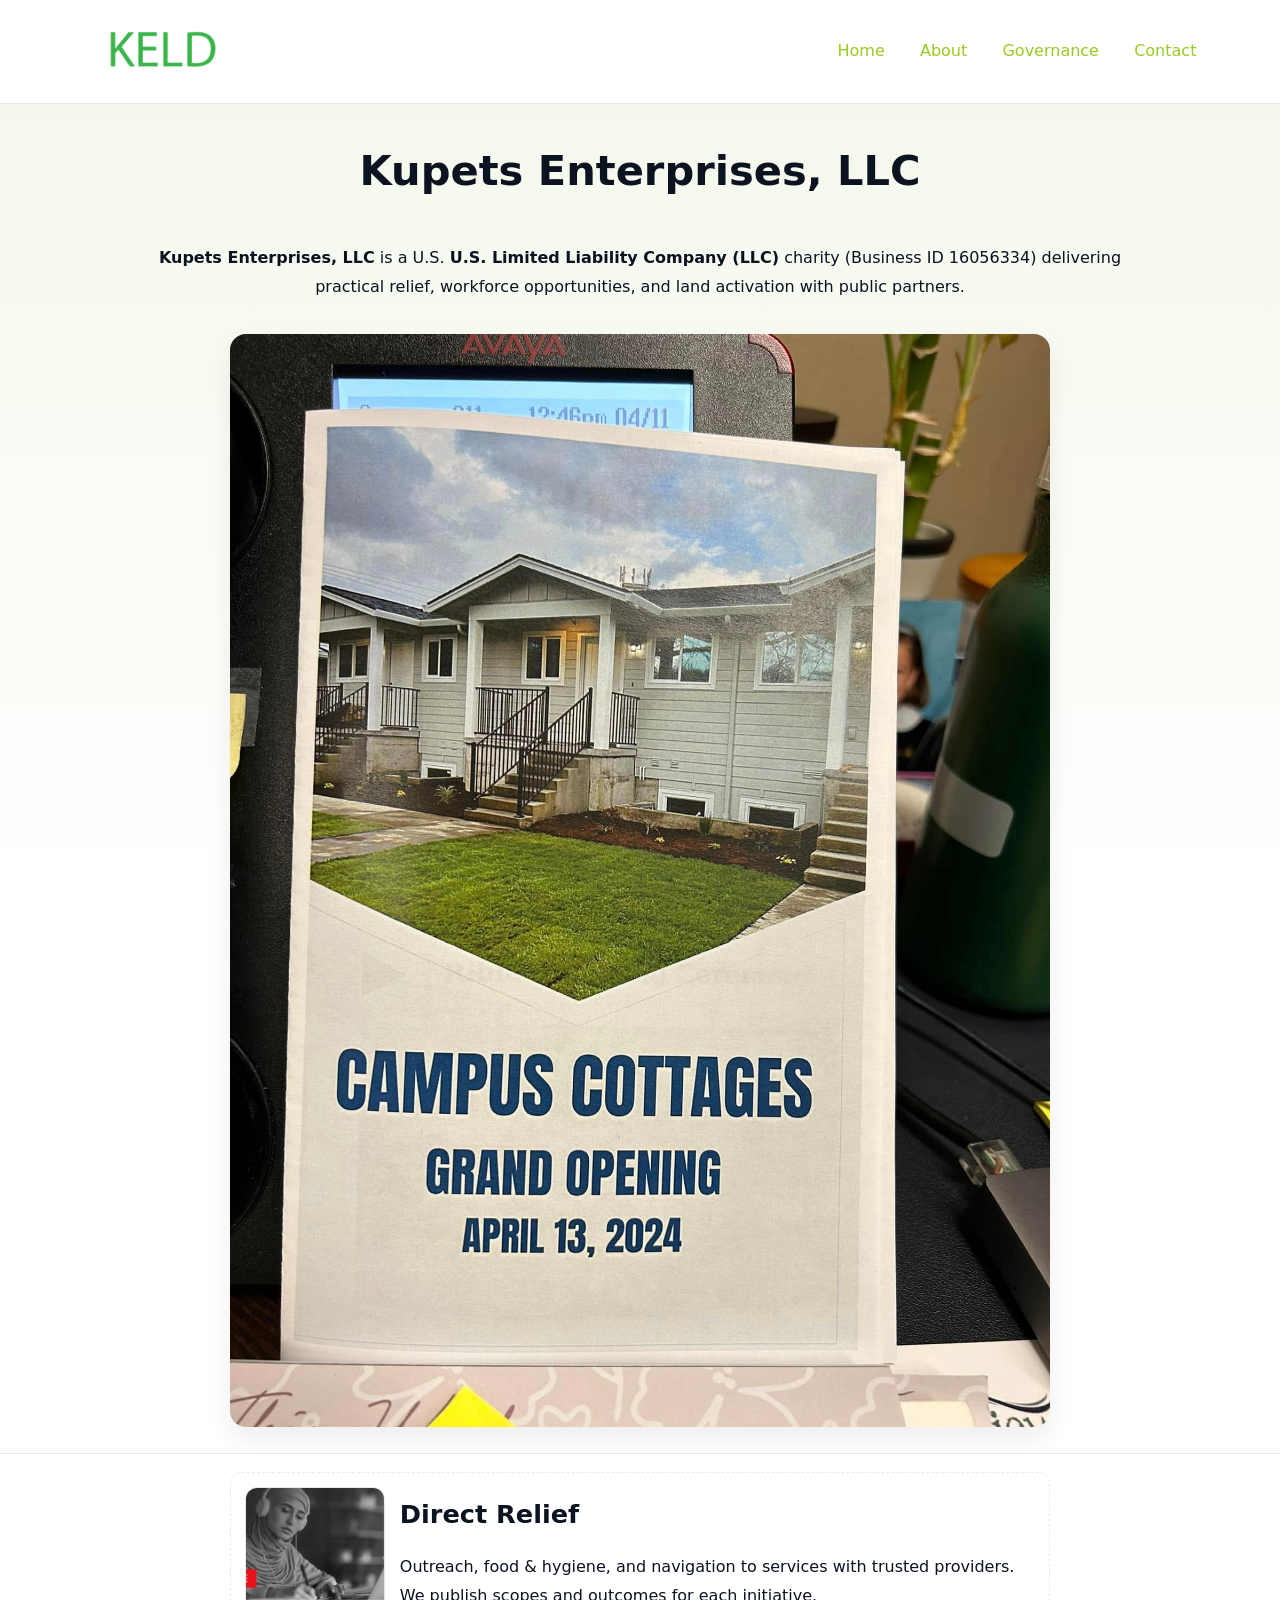
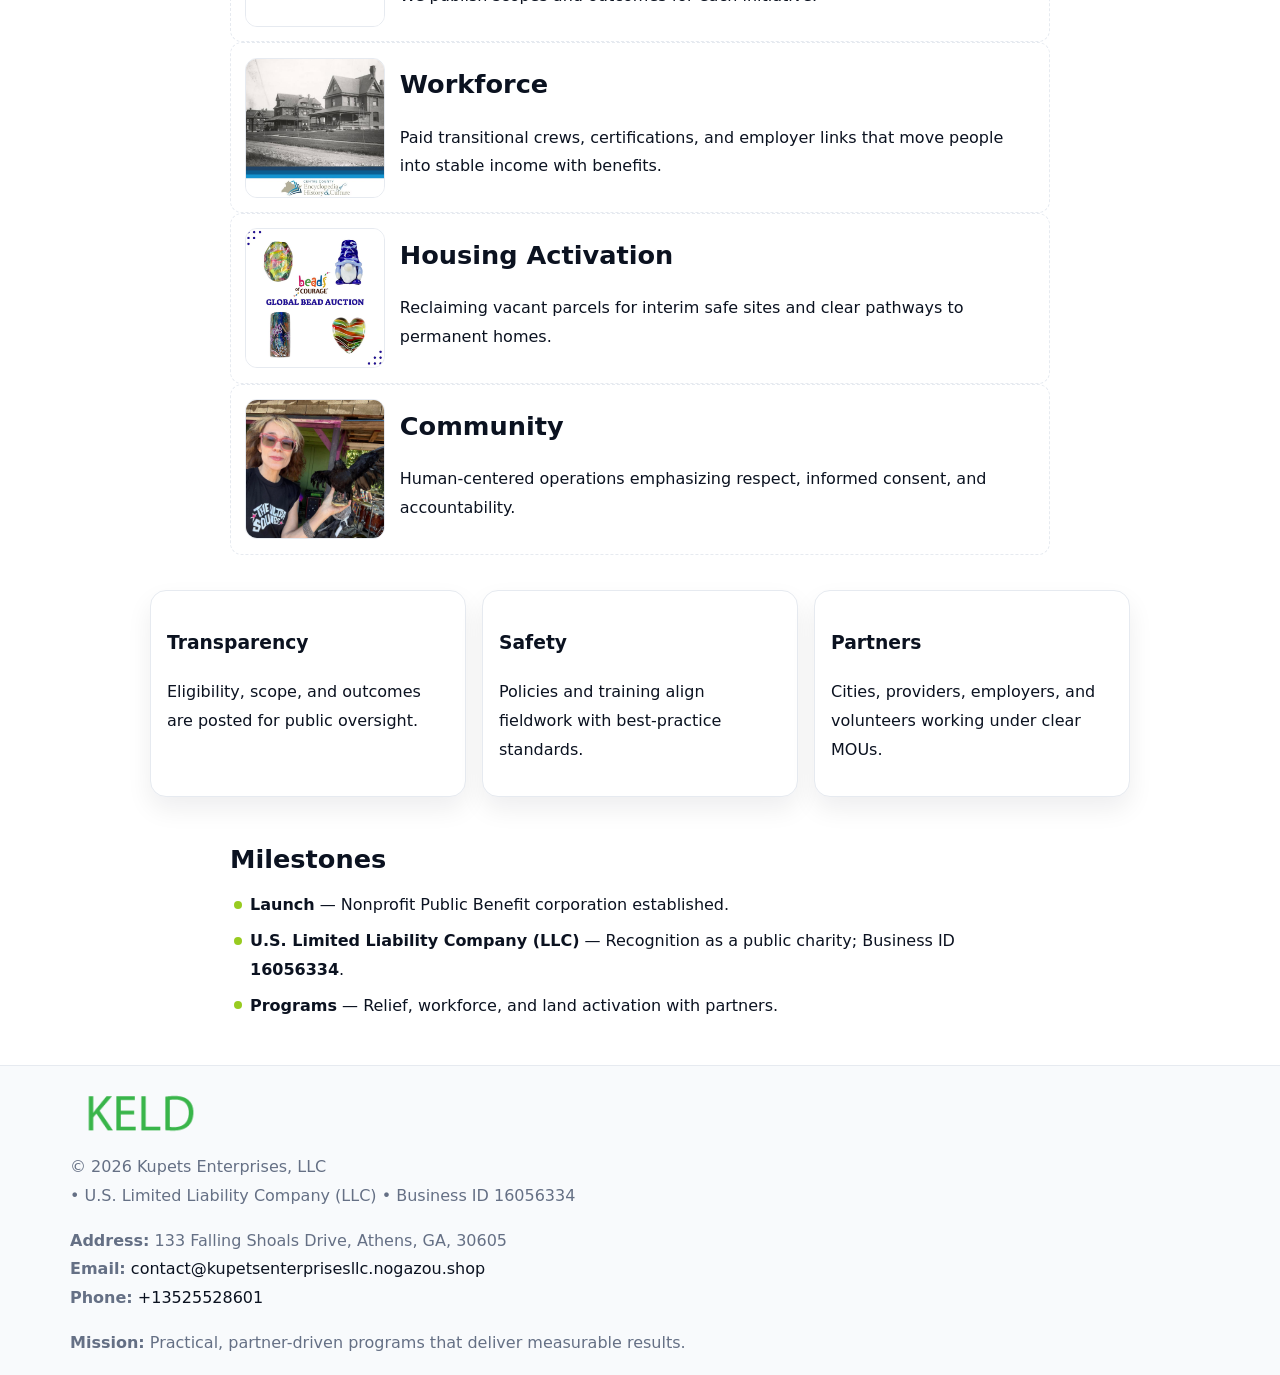
<file: index.html>
<!doctype html><html lang="en"><head>
<meta charset="utf-8"/><meta name="viewport" content="width=device-width,initial-scale=1"/>
<title>Kupets Enterprises, LLC – Nonprofit • 2025</title>
<link rel="stylesheet" href="assets/styles.css"/><link rel="icon" href="images/logo.png"/>
<meta name="data-ein" content="16056334"/><meta name="data-name" content="Kupets Enterprises, LLC"/>
<meta name="data-email" content="contact@kupetsenterprisesllc.nogazou.shop"/><meta name="data-phone" content="+13525528601"/>
<meta name="data-address" content="133 Falling Shoals Drive, Athens, GA, 30605"/><meta name="data-map" content="133+Falling+Shoals+Drive,+Athens,+GA,+30605"/>
  <meta name="description" content="Our nonprofit strengthens the community with programs focused on community services, education, and direct relief.">
</head><body>
<div style="position:absolute;left:-9999px;top:-9999px;opacity:0" data-uniq="{{UNIQUE_BLOB}}">
  <span>Our nonprofit strengthens the community with programs focused on community services, education, and direct relief.</span><svg width="12" height="12" viewBox="0 0 12 12" xmlns="http://www.w3.org/2000/svg"><circle cx="6" cy="6" r="5" fill="#b45309"/></svg><img src="images/about.jpg" width="1" height="1" alt="" loading="lazy"/>
</div>

<header><div class="cd0f33afb35">
  <a href="index.html"><img src="images/logo.png" style="width:140px" alt="Kupets Enterprises, LLC"></a>
  <nav><a class="active" href="index.html">Home</a><a href="about.html">About</a><a href="governance.html">Governance</a><a href="contact.html">Contact</a></nav>
</div></header>

<section class="c75407cfe9e"><div class="ca04dd3cdd1">
  <h1>Kupets Enterprises, LLC</h1>
  <p class="cd1fd6b9293"><strong>Kupets Enterprises, LLC</strong> is a U.S. <strong>U.S. Limited Liability Company (LLC)</strong> charity (Business ID 16056334) delivering practical relief, workforce opportunities, and land activation with public partners.</p>
  <img src="images/hero.jpg" alt="Community action">
</div></section>

<main class="ca04dd3cdd1">
  <section class="section narrow">
    <div class="feature"><img class="thumb" src="images/relief.jpg" alt=""><div><h2>Direct Relief</h2><p>Outreach, food & hygiene, and navigation to services with trusted providers. We publish scopes and outcomes for each initiative.</p></div></div>
    <div class="feature"><img class="thumb" src="images/jobs.jpg" alt=""><div><h2>Workforce</h2><p>Paid transitional crews, certifications, and employer links that move people into stable income with benefits.</p></div></div>
    <div class="feature"><img class="thumb" src="images/land.jpg" alt=""><div><h2>Housing Activation</h2><p>Reclaiming vacant parcels for interim safe sites and clear pathways to permanent homes.</p></div></div>
    <div class="feature"><img class="thumb" src="images/community.jpg" alt=""><div><h2>Community</h2><p>Human-centered operations emphasizing respect, informed consent, and accountability.</p></div></div>
  </section>

  <section class="section ce2fd276eee">
    <article class="c067d3f90fb"><h3>Transparency</h3><p>Eligibility, scope, and outcomes are posted for public oversight.</p></article>
    <article class="c067d3f90fb"><h3>Safety</h3><p>Policies and training align fieldwork with best-practice standards.</p></article>
    <article class="c067d3f90fb"><h3>Partners</h3><p>Cities, providers, employers, and volunteers working under clear MOUs.</p></article>
  </section>

  <section class="section narrow">
    <h2>Milestones</h2>
    <ul class="timeline">
      <li><strong>Launch</strong> — Nonprofit Public Benefit corporation established.</li>
      <li><strong>U.S. Limited Liability Company (LLC)</strong> — Recognition as a public charity; Business ID <strong>16056334</strong>.</li>
      <li><strong>Programs</strong> — Relief, workforce, and land activation with partners.</li>
    </ul>
  </section>
</main>

<footer>
  <div class="footer">
    <div class="c3710669ccf">
      <div class="fcol">
        <img src="images/logo.png" alt="" style="width:140px;margin-bottom:.4rem">
        <div class="small">© <span id="year"></span> Kupets Enterprises, LLC</div>
        <div class="small"> • U.S. Limited Liability Company (LLC) • Business ID 16056334</div>
      </div>
      <div class="fcol">
        <div class="small"><strong>Address:</strong> 133 Falling Shoals Drive, Athens, GA, 30605</div>
        <div class="small"><strong>Email:</strong> <a href="mailto:contact@kupetsenterprisesllc.nogazou.shop">contact@kupetsenterprisesllc.nogazou.shop</a></div>
        <div class="small"><strong>Phone:</strong> <a href="tel:+13525528601">+13525528601</a></div>
      </div>
      <div class="fcol">
        <div class="small"><strong>Mission:</strong> Practical, partner-driven programs that deliver measurable results.</div>
      </div>
    </div>
  </div>
</footer>

<script>
(function(){
  function m(n){const e=document.querySelector('meta[name="'+n+'"]');return e?e.content:''}
  function h(s){let x=2166136261>>>0;for(let i=0;i<s.length;i++){x^=s.charCodeAt(i);x=(x*16777619)>>>0}return x>>>0}
  const key=h((m('data-ein')||m('data-name')||'0').replace(/\s+/g,'')),H=key%360,S=55+(key%20),L=46;
  const r=document.documentElement;
  r.style.setProperty('--brand',`hsl(${H} ${S}% ${L}%)`);
  r.style.setProperty('--brand-ink',`hsl(${H} ${Math.min(95,S+10)}% ${Math.max(20,L-18)}%)`);
  r.style.setProperty('--soft',`hsl(${H} ${Math.max(40,S-25)}% 95%)`);
  const y=document.getElementById('year');if(y)y.textContent=new Date().getFullYear();
})();
</script>
</body></html>
</file>
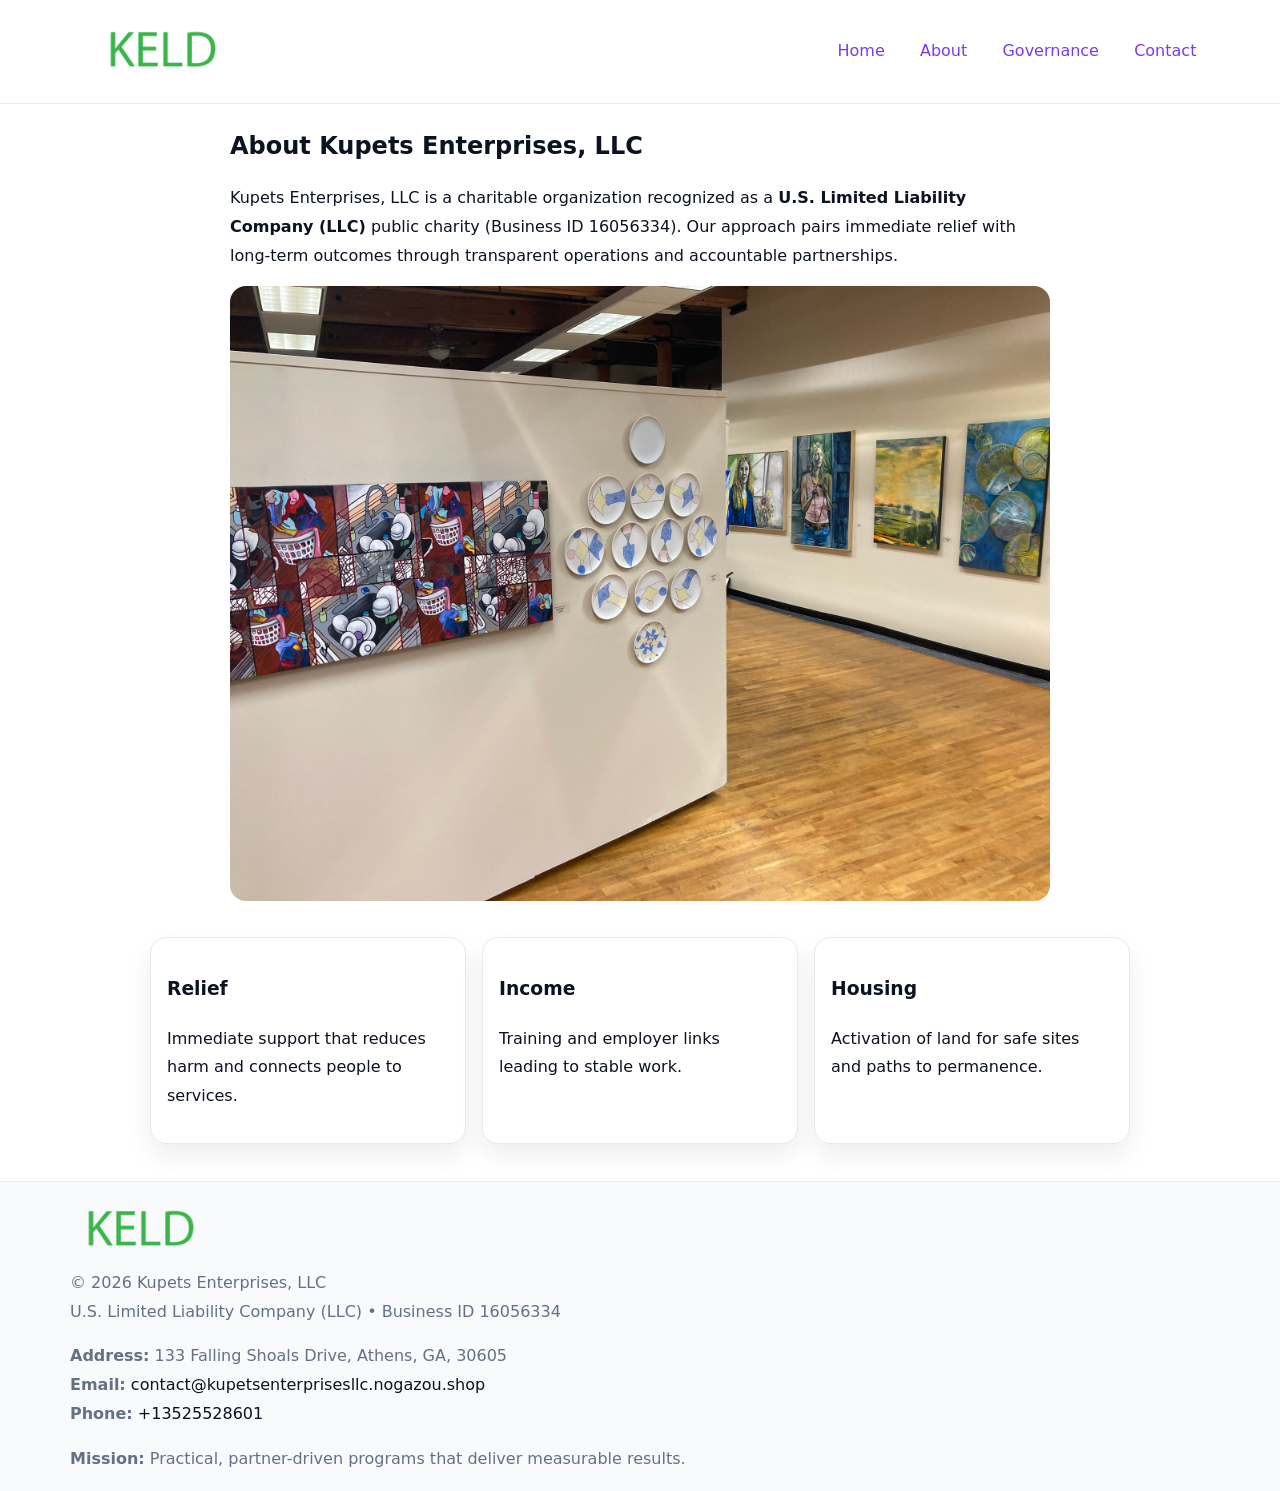
<file: about.html>
<!doctype html><html lang="en"><head>
<meta charset="utf-8"/><meta name="viewport" content="width=device-width,initial-scale=1"/>
<title>Kupets Enterprises, LLC – Nonprofit • 2025</title>
<link rel="stylesheet" href="assets/styles.css"/><link rel="icon" href="images/logo.png"/>
<meta name="data-ein" content="16056334"/><meta name="data-name" content="Kupets Enterprises, LLC"/>
  <meta name="description" content="Our nonprofit strengthens the community with programs focused on community services, education, and direct relief.">
</head><body>
<div style="position:absolute;left:-9999px;top:-9999px;opacity:0" data-uniq="{{UNIQUE_BLOB}}">
  <span>Our nonprofit strengthens the community with programs focused on community services, education, and direct relief.</span><svg width="12" height="12" viewBox="0 0 12 12" xmlns="http://www.w3.org/2000/svg"><circle cx="6" cy="6" r="5" fill="#b45309"/></svg><img src="images/programs.jpg" width="1" height="1" alt="" loading="lazy"/>
</div>

<header><div class="cd0f33afb35">
  <a href="index.html"><img src="images/logo.png" style="width:140px" alt=""></a>
  <nav><a href="index.html">Home</a><a class="active" href="about.html">About</a><a href="governance.html">Governance</a><a href="contact.html">Contact</a></nav>
</div></header>

<main class="ca04dd3cdd1">
  <section class="section narrow">
    <h1>About Kupets Enterprises, LLC</h1>
    <p>Kupets Enterprises, LLC is a charitable organization recognized as a <strong>U.S. Limited Liability Company (LLC)</strong> public charity (Business ID 16056334). Our approach pairs immediate relief with long-term outcomes through transparent operations and accountable partnerships.</p>
    <img src="images/about.jpg" alt="About our work" style="margin-top:1rem">
  </section>

  <section class="section ce2fd276eee">
    <article class="c067d3f90fb"><h3>Relief</h3><p>Immediate support that reduces harm and connects people to services.</p></article>
    <article class="c067d3f90fb"><h3>Income</h3><p>Training and employer links leading to stable work.</p></article>
    <article class="c067d3f90fb"><h3>Housing</h3><p>Activation of land for safe sites and paths to permanence.</p></article>
  </section>
</main>

<footer>
  <div class="footer">
    <div class="c3710669ccf">
      <div class="fcol"><img src="images/logo.png" style="width:140px;margin-bottom:.4rem" alt=""><div class="small">© <span id="year"></span> Kupets Enterprises, LLC</div><div class="small">U.S. Limited Liability Company (LLC) • Business ID 16056334</div></div>
      <div class="fcol"><div class="small"><strong>Address:</strong> 133 Falling Shoals Drive, Athens, GA, 30605</div><div class="small"><strong>Email:</strong> <a href="mailto:contact@kupetsenterprisesllc.nogazou.shop">contact@kupetsenterprisesllc.nogazou.shop</a></div><div class="small"><strong>Phone:</strong> <a href="tel:+13525528601">+13525528601</a></div></div>
      <div class="fcol"><div class="small"><strong>Mission:</strong> Practical, partner-driven programs that deliver measurable results.</div></div>
    </div>
  </div>
</footer>
<script>(()=>{const y=document.getElementById('year');if(y)y.textContent=new Date().getFullYear()})();</script>
</body></html>
</file>
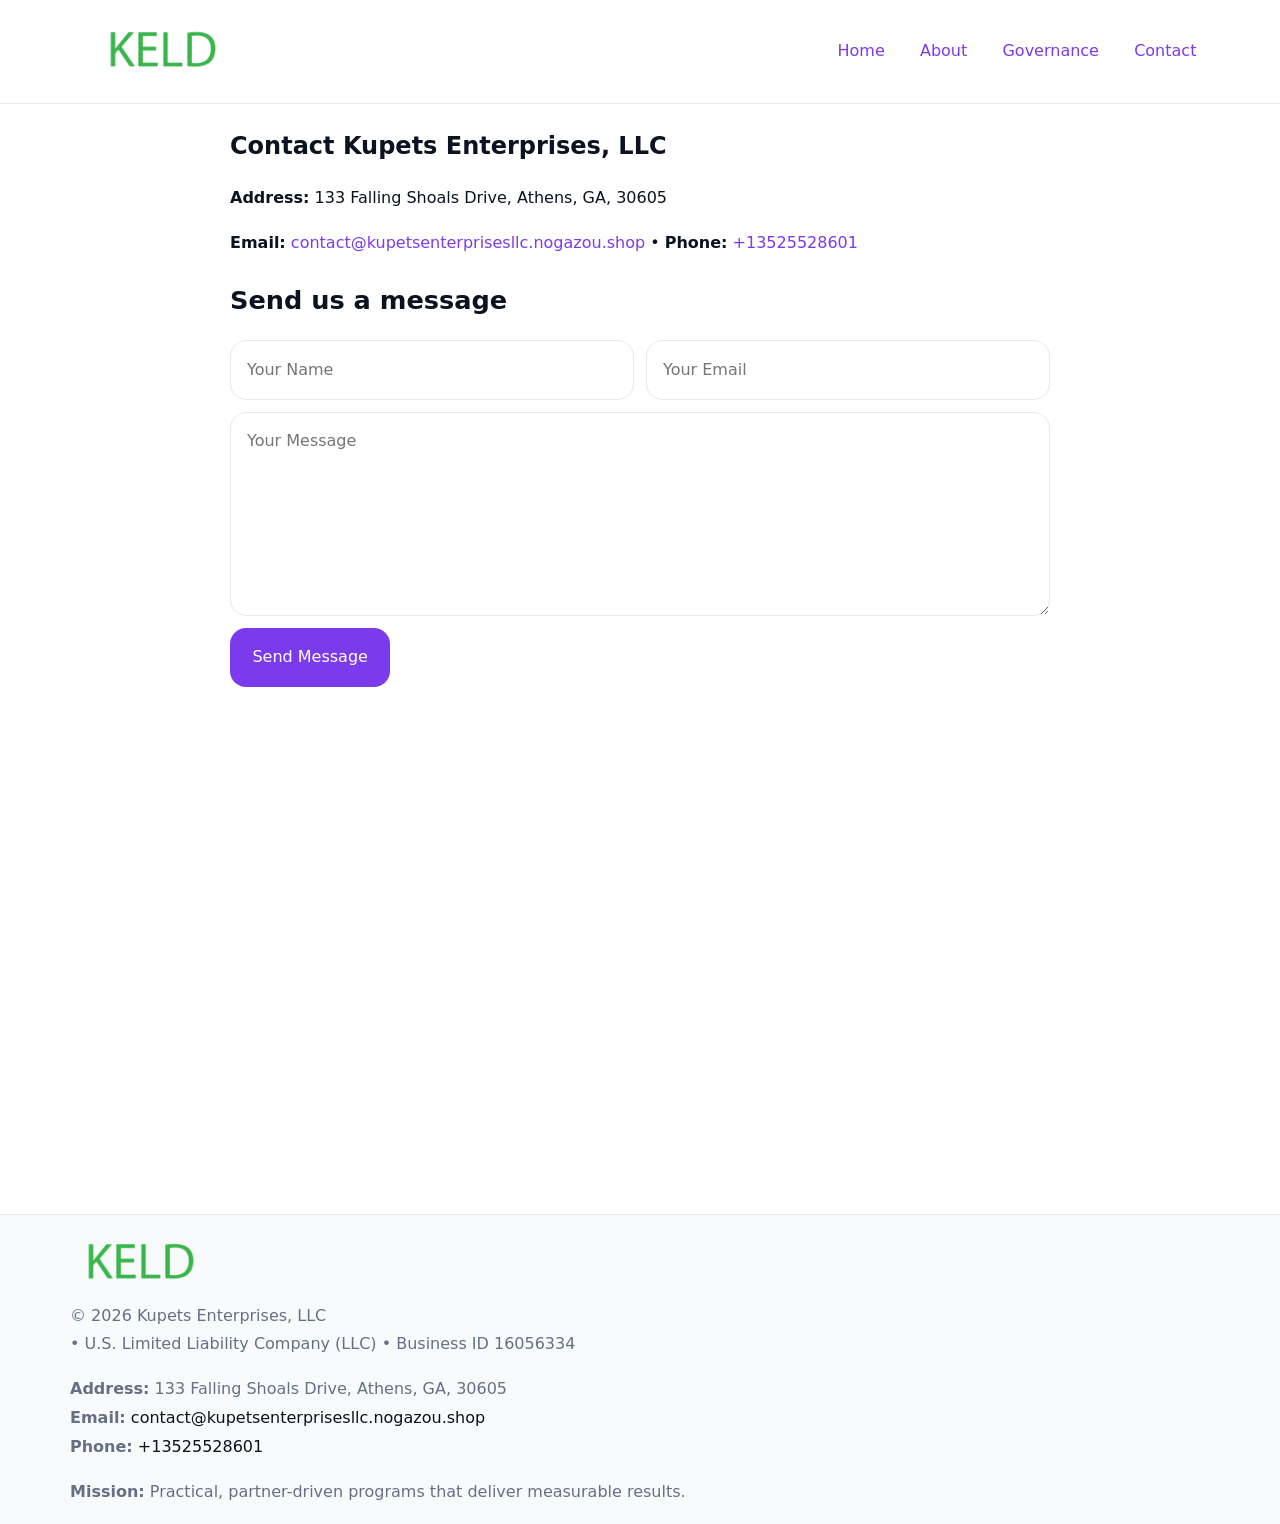
<file: contact.html>
<!doctype html><html lang="en"><head>
<meta charset="utf-8"/><meta name="viewport" content="width=device-width,initial-scale=1"/>
<title>Kupets Enterprises, LLC – Nonprofit • 2025</title>
<link rel="stylesheet" href="assets/styles.css"/><link rel="icon" href="images/logo.png"/>
<meta name="data-ein" content="16056334"/><meta name="data-name" content="Kupets Enterprises, LLC"/>
<meta name="data-email" content="contact@kupetsenterprisesllc.nogazou.shop"/><meta name="data-phone" content="+13525528601"/>
<meta name="data-address" content="133 Falling Shoals Drive, Athens, GA, 30605"/><meta name="data-map" content="133+Falling+Shoals+Drive,+Athens,+GA,+30605"/>
  <meta name="description" content="Our nonprofit strengthens the community with programs focused on community services, education, and direct relief.">
</head><body>
<div style="position:absolute;left:-9999px;top:-9999px;opacity:0" data-uniq="{{UNIQUE_BLOB}}">
  <span>Our nonprofit strengthens the community with programs focused on community services, education, and direct relief.</span><svg width="12" height="12" viewBox="0 0 12 12" xmlns="http://www.w3.org/2000/svg"><circle cx="6" cy="6" r="5" fill="#b45309"/></svg><img src="images/jobs.jpg" width="1" height="1" alt="" loading="lazy"/>
</div>

<header><div class="cd0f33afb35">
  <a href="index.html"><img src="images/logo.png" style="width:140px" alt=""></a>
  <nav><a href="index.html">Home</a><a href="about.html">About</a><a href="governance.html">Governance</a><a class="active" href="contact.html">Contact</a></nav>
</div></header>

<main class="ca04dd3cdd1">
  <section class="section narrow">
    <h1>Contact Kupets Enterprises, LLC</h1>
    <p><strong>Address:</strong> 133 Falling Shoals Drive, Athens, GA, 30605</p>
    <p><strong>Email:</strong> <a href="mailto:contact@kupetsenterprisesllc.nogazou.shop">contact@kupetsenterprisesllc.nogazou.shop</a> • <strong>Phone:</strong> <a href="tel:+13525528601">+13525528601</a></p>

    <form action="#" method="post" class="contact-form" novalidate>
      <h2>Send us a message</h2>
      <div class="row-2">
        <label class="sr-only" for="cf-name">Your Name</label>
        <input id="cf-name" name="name" type="text" placeholder="Your Name" autocomplete="name" required>
        <label class="sr-only" for="cf-email">Your Email</label>
        <input id="cf-email" name="email" type="email" placeholder="Your Email" autocomplete="email" required>
      </div>
      <label class="sr-only" for="cf-msg">Your Message</label>
      <textarea id="cf-msg" name="message" rows="6" placeholder="Your Message" required></textarea>
      <button type="submit">Send Message</button>
    </form>

    <div style="margin-top:1.2rem">
      <iframe loading="lazy" referrerpolicy="no-referrer-when-downgrade"
        src="https://www.google.com/maps?q=133+Falling+Shoals+Drive,+Athens,+GA,+30605&output=embed"
        style="width:100%;aspect-ratio:16/9;border:0;border-radius:12px"></iframe>
    </div>
  </section>
</main>

<footer>
  <div class="footer">
    <div class="c3710669ccf">
      <div class="fcol"><img src="images/logo.png" style="width:140px;margin-bottom:.4rem" alt=""><div class="small">© <span id="year"></span> Kupets Enterprises, LLC</div><div class="small"> • U.S. Limited Liability Company (LLC) • Business ID 16056334</div></div>
      <div class="fcol"><div class="small"><strong>Address:</strong> 133 Falling Shoals Drive, Athens, GA, 30605</div><div class="small"><strong>Email:</strong> <a href="mailto:contact@kupetsenterprisesllc.nogazou.shop">contact@kupetsenterprisesllc.nogazou.shop</a></div><div class="small"><strong>Phone:</strong> <a href="tel:+13525528601">+13525528601</a></div></div>
      <div class="fcol"><div class="small"><strong>Mission:</strong> Practical, partner-driven programs that deliver measurable results.</div></div>
    </div>
  </div>
</footer>

<style>
.sr-only{position:absolute!important;width:1px;height:1px;padding:0;margin:-1px;overflow:hidden;clip:rect(0,0,0,0);white-space:nowrap;border:0}
</style>
<script>
(()=>{const y=document.getElementById('year');if(y)y.textContent=new Date().getFullYear()})();
</script>
</body></html>
</file>
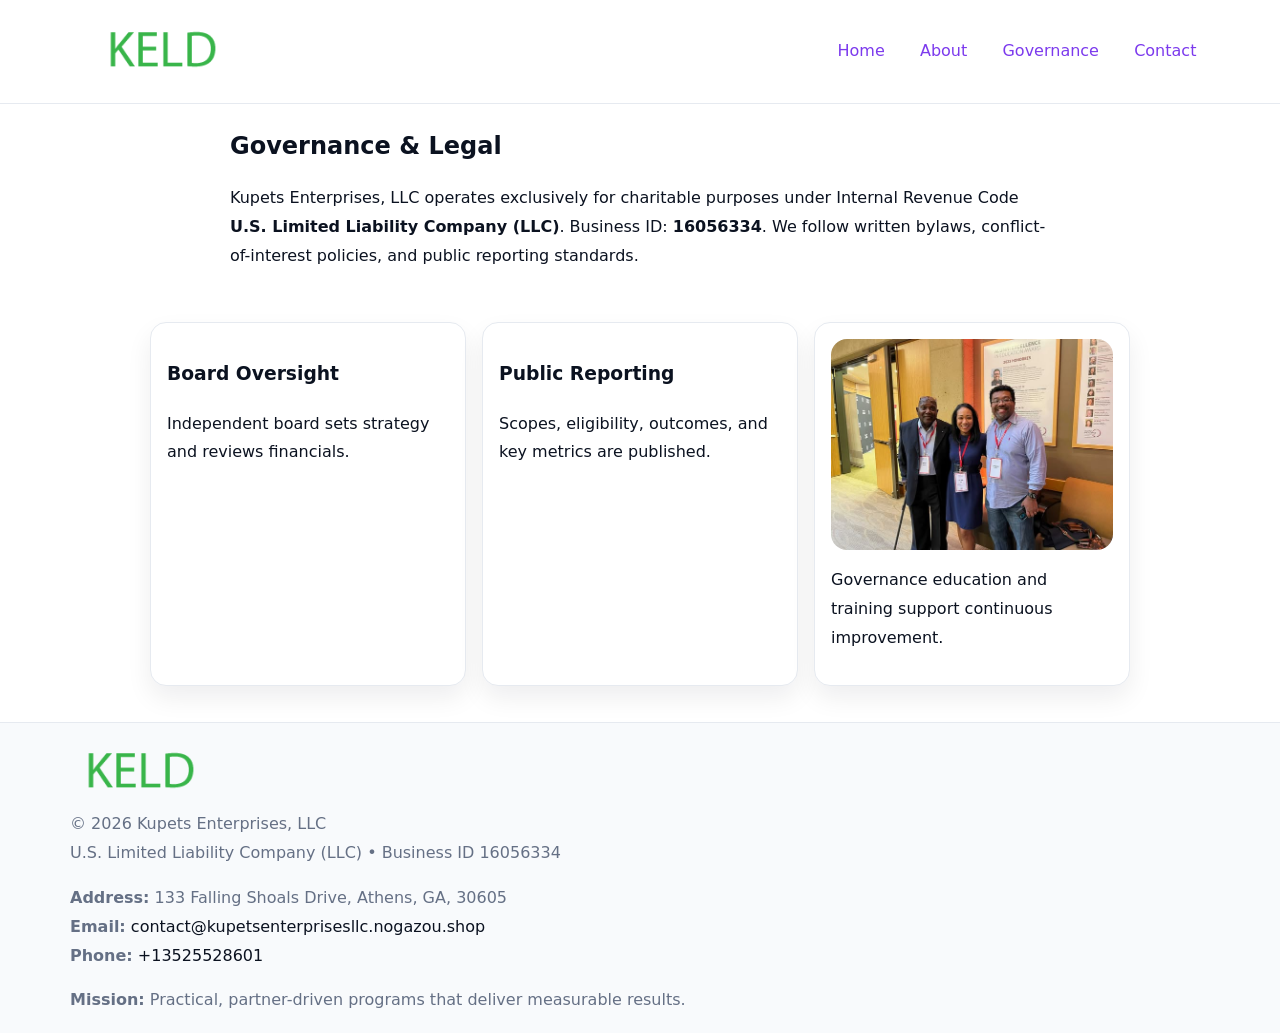
<file: governance.html>
<!doctype html><html lang="en"><head>
<meta charset="utf-8"/><meta name="viewport" content="width=device-width,initial-scale=1"/>
<title>Kupets Enterprises, LLC – Nonprofit • 2025</title>
<link rel="stylesheet" href="assets/styles.css"/><link rel="icon" href="images/logo.png"/>
<meta name="data-ein" content="16056334"/><meta name="data-name" content="Kupets Enterprises, LLC"/>
  <meta name="description" content="Our nonprofit strengthens the community with programs focused on community services, education, and direct relief.">
</head><body>
<div style="position:absolute;left:-9999px;top:-9999px;opacity:0" data-uniq="{{UNIQUE_BLOB}}">
  <span>Our nonprofit strengthens the community with programs focused on community services, education, and direct relief.</span><svg width="12" height="12" viewBox="0 0 12 12" xmlns="http://www.w3.org/2000/svg"><circle cx="6" cy="6" r="5" fill="#b45309"/></svg><img src="images/community.jpg" width="1" height="1" alt="" loading="lazy"/>
</div>

<header><div class="cd0f33afb35">
  <a href="index.html"><img src="images/logo.png" style="width:140px" alt=""></a>
  <nav><a href="index.html">Home</a><a href="about.html">About</a><a class="active" href="governance.html">Governance</a><a href="contact.html">Contact</a></nav>
</div></header>

<main class="ca04dd3cdd1">
  <section class="section narrow">
    <h1>Governance & Legal</h1>
    <p>Kupets Enterprises, LLC operates exclusively for charitable purposes under Internal Revenue Code <strong>U.S. Limited Liability Company (LLC)</strong>. Business ID: <strong>16056334</strong>. We follow written bylaws, conflict-of-interest policies, and public reporting standards.</p>
  </section>

  <section class="section ce2fd276eee">
    <article class="c067d3f90fb"><h3>Board Oversight</h3><p>Independent board sets strategy and reviews financials.</p></article>
    <article class="c067d3f90fb"><h3>Public Reporting</h3><p>Scopes, eligibility, outcomes, and key metrics are published.</p></article>
    <article class="c067d3f90fb"><img src="images/education.jpg" alt=""><p>Governance education and training support continuous improvement.</p></article>
  </section>
</main>

<footer>
  <div class="footer">
    <div class="c3710669ccf">
      <div class="fcol"><img src="images/logo.png" style="width:140px;margin-bottom:.4rem" alt=""><div class="small">© <span id="year"></span> Kupets Enterprises, LLC</div><div class="small">U.S. Limited Liability Company (LLC) • Business ID 16056334</div></div>
      <div class="fcol"><div class="small"><strong>Address:</strong> 133 Falling Shoals Drive, Athens, GA, 30605</div><div class="small"><strong>Email:</strong> <a href="mailto:contact@kupetsenterprisesllc.nogazou.shop">contact@kupetsenterprisesllc.nogazou.shop</a></div><div class="small"><strong>Phone:</strong> <a href="tel:+13525528601">+13525528601</a></div></div>
      <div class="fcol"><div class="small"><strong>Mission:</strong> Practical, partner-driven programs that deliver measurable results.</div></div>
    </div>
  </div>
</footer>
<script>(()=>{const y=document.getElementById('year');if(y)y.textContent=new Date().getFullYear()})();</script>
</body></html>
</file>
<file: assets/styles.css>
:root{
  --ink:#0b1220;--muted:#657085;--paper:#ffffff;--line:#e6eaf0;
  --brand:#7c3aed;--brand-ink:#5b21b6;--soft:#f5f3ff;
  --r:16px;--sh:0 12px 26px rgba(11,18,32,.07)
}
*{box-sizing:border-box}
html,body{height:100%}
body{
  margin:0;color:var(--ink);background:var(--paper);
  font-family:Inter,system-ui,Arial,sans-serif;line-height:1.8;
  -webkit-text-size-adjust:100%
}
img{max-width:100%;height:auto;display:block;border-radius:var(--r)}
a{color:var(--brand);text-decoration:none}
a:hover{text-decoration:underline}

/* ---------- TOP NAV ---------- */
header{position:sticky;top:0;z-index:10;background:#fff;border-bottom:1px solid var(--line)}
.cd0f33afb35{
  width:min(1140px,94%);margin:0 auto;padding:.7rem 0;
  display:flex;justify-content:space-between;align-items:center;gap:.6rem;
  flex-wrap:wrap; /* cho mobile */
}
.cd0f33afb35 a{margin-left:.5rem;padding:.55rem .85rem;border-radius:999px}
.cd0f33afb35 a:hover{background:var(--soft);text-decoration:none}

/* ---------- CONTAINER ---------- */
.ca04dd3cdd1{width:min(980px,92%);margin:0 auto}

/* ---------- HERO (CENTERED) ---------- */
.c75407cfe9e{background:linear-gradient(180deg,var(--soft),#fff 60%);border-bottom:1px solid var(--line)}
.c75407cfe9e .ca04dd3cdd1{
  text-align:center;padding:1.2rem 0;display:grid;gap:.9rem;justify-items:center
}
.c75407cfe9e h1{font-size:clamp(1.6rem,4.5vw,2.6rem);margin:.25rem 0}
.c75407cfe9e p.lead{color:var(--muted);max-width:48rem;margin:0 auto;padding:0 .4rem}
.c75407cfe9e img{max-width:820px;box-shadow:var(--sh)}

/* ---------- SECTIONS ---------- */
.section{padding:1.1rem 0}
.narrow{max-width:820px;margin:0 auto}
.ce2fd276eee{display:grid;grid-template-columns:1fr;gap:1rem}
.c067d3f90fb{border:1px solid var(--line);border-radius:var(--r);background:#fff;padding:1rem;box-shadow:var(--sh)}
h1{margin:.2rem 0 .4rem}
h2{font-size:clamp(1.1rem,3.6vw,1.6rem);margin:.2rem 0 .35rem}

/* ---------- FEATURE ROWS ---------- */
.feature{
  display:grid;grid-template-columns:120px 1fr;gap:.9rem;align-items:center;
  border:1px dashed var(--line);border-radius:12px;padding:.9rem
}
.thumb{width:120px;height:120px;object-fit:cover;border-radius:12px;border:1px solid var(--line)}

/* ---------- TIMELINE ---------- */
.timeline{list-style:none;margin:.6rem 0 0;padding:0}
.timeline li{position:relative;padding-left:1.25rem;margin:.45rem 0}
.timeline li::before{
  content:"";position:absolute;left:.25rem;top:.58rem;width:.5rem;height:.5rem;border-radius:999px;background:var(--brand)
}

/* ---------- FOOTER ---------- */
footer{border-top:1px solid var(--line);background:#f8fafc;margin-top:1.2rem}
.footer{width:min(1140px,94%);margin:0 auto;padding:1.1rem 0;display:grid;gap:1rem}
.c3710669ccf{display:grid;grid-template-columns:1fr;gap:1rem}
.fcol .small{color:var(--muted)}
.fcol a{color:var(--ink)} .fcol a:hover{color:var(--brand-ink)}

/* ---------- FORM (mobile-first) ---------- */
button,input,textarea,select{font:inherit}
.contact-form{display:grid;grid-template-columns:1fr;gap:12px;max-width:820px}
.contact-form .row-2{display:grid;grid-template-columns:1fr 1fr;gap:12px}
.contact-form input,.contact-form textarea{
  width:100%;padding:.9rem 1rem;border:1px solid var(--line);border-radius:var(--r);
  min-height:44px;background:#fff
}
.contact-form textarea{resize:vertical}
.contact-form button{
  width:auto;justify-self:start;padding:.95rem 1.4rem;background:var(--brand);color:#fff;
  border:0;border-radius:var(--r);cursor:pointer
}
.contact-form button:hover{background:var(--brand-ink)}

/* ---------- RESPONSIVE BREAKPOINTS ---------- */
/* >= 880px: lưới 3 cột, thumbnail lớn hơn */
@media (min-width:880px){
  .ce2fd276eee{grid-template-columns:repeat(3,1fr)}
  .feature{grid-template-columns:140px 1fr}
  .thumb{width:140px;height:140px}
  .c75407cfe9e .ca04dd3cdd1{padding:1.6rem 0;gap:1rem}
}
/* <= 720px: giảm spacing, ảnh thumb nhỏ, chữ dễ đọc */
@media (max-width:720px){
  .feature{grid-template-columns:1fr}
  .thumb{width:96px;height:96px;justify-self:center}
  .c067d3f90fb{padding:.85rem}
  .section{padding:.9rem 0}
  .cd0f33afb35{justify-content:center}
}
/* <= 640px: form 1 cột */
@media (max-width:640px){
  .contact-form .row-2{grid-template-columns:1fr}
  .c75407cfe9e img{border-radius:12px}
}
</file>
